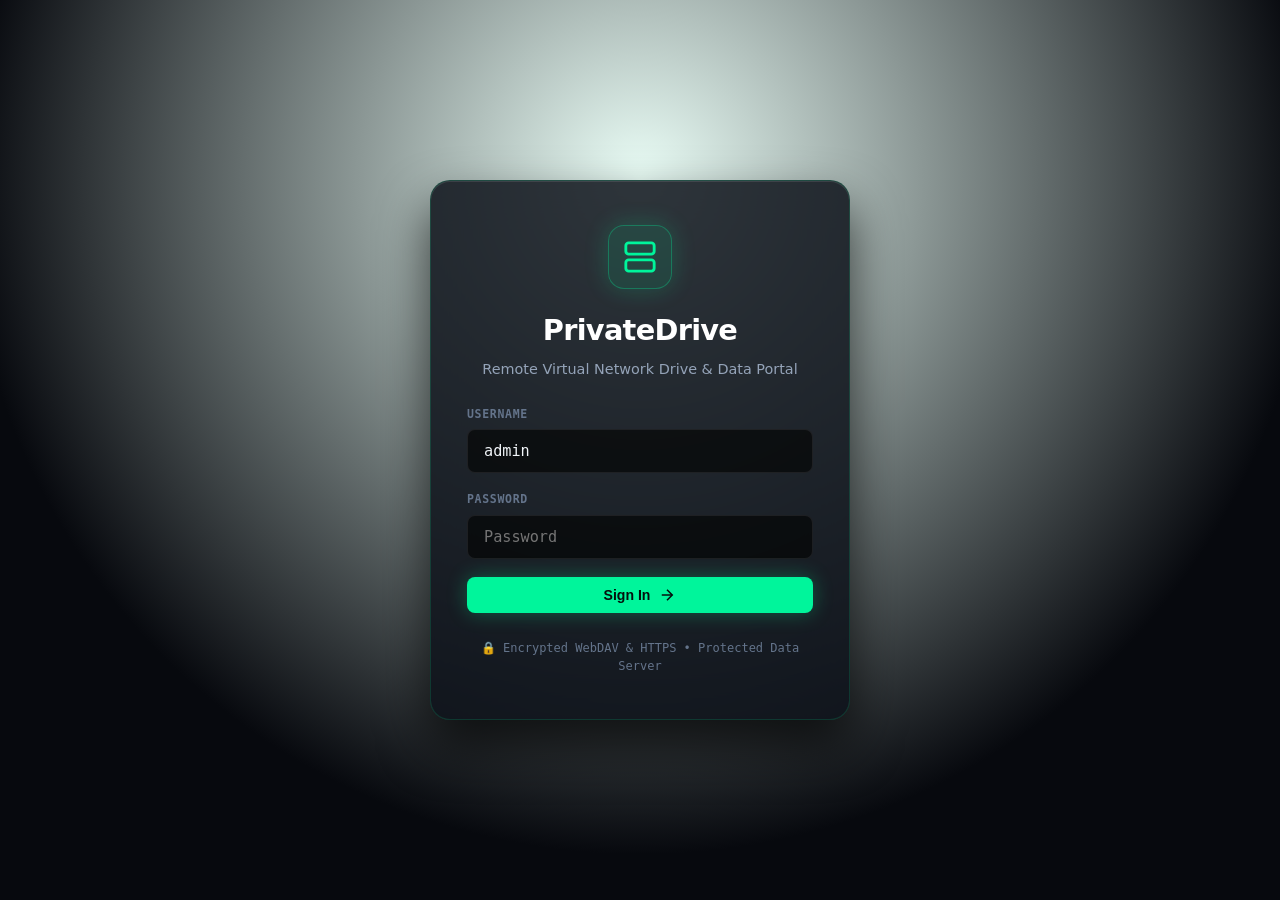
<file: templates/login.html>
<!DOCTYPE html>
<html lang="en">
<head>
    <meta charset="UTF-8">
    <meta name="viewport" content="width=device-width, initial-scale=1.0">
    <title>PrivateDrive - Login</title>
    <link rel="stylesheet" href="/static/style.css">
</head>
<body class="login-body">
    <div class="login-card">
        <div class="brand-icon-big">
            <svg viewBox="0 0 24 24" width="34" height="34" fill="none" stroke="currentColor" stroke-width="2">
                <rect x="2" y="2" width="20" height="8" rx="2" ry="2"></rect>
                <rect x="2" y="14" width="20" height="8" rx="2" ry="2"></rect>
                <line x1="6" y1="6" x2="6.01" y2="6"></line>
                <line x1="6" y1="18" x2="6.01" y2="18"></line>
            </svg>
        </div>
        <h1 class="login-title">PrivateDrive</h1>
        <p class="login-subtitle">Remote Virtual Network Drive & Data Portal</p>

        <form id="loginForm" onsubmit="handleLogin(event)">
            <div class="input-group">
                <label>Username</label>
                <input type="text" id="usernameInput" required autocomplete="username" placeholder="Username" value="admin">
            </div>

            <div class="input-group">
                <label>Password</label>
                <input type="password" id="passwordInput" required autocomplete="current-password" placeholder="Password">
            </div>

            <div id="errorMsg" class="error-badge hidden"></div>

            <button type="submit" id="submitBtn" class="btn-primary btn-full">
                <span>Sign In</span>
                <svg viewBox="0 0 24 24" width="18" height="18" fill="none" stroke="currentColor" stroke-width="2">
                    <line x1="5" y1="12" x2="19" y2="12"></line>
                    <polyline points="12 5 19 12 12 19"></polyline>
                </svg>
            </button>
        </form>

        <div class="login-footer">
            <span>🔒 Encrypted WebDAV & HTTPS • Protected Data Server</span>
        </div>
    </div>

    <script>
        async function handleLogin(e) {
            e.preventDefault();
            const u = document.getElementById('usernameInput').value.trim();
            const p = document.getElementById('passwordInput').value.trim();
            const err = document.getElementById('errorMsg');
            const btn = document.getElementById('submitBtn');

            err.classList.add('hidden');
            btn.disabled = true;
            btn.innerText = 'Verifying...';

            try {
                const res = await fetch('/api/login', {
                    method: 'POST',
                    headers: { 'Content-Type': 'application/json' },
                    body: JSON.stringify({ username: u, password: p })
                });
                const data = await res.json();
                if (res.ok && data.success) {
                    window.location.href = data.redirect || '/';
                } else {
                    err.innerText = data.error || 'Access denied';
                    err.classList.remove('hidden');
                }
            } catch (e) {
                err.innerText = 'Connection error. Please try again.';
                err.classList.remove('hidden');
            } finally {
                btn.disabled = false;
                btn.innerText = 'Sign In';
            }
        }
    </script>
</body>
</html>
</file>
<file: static/style.css>
:root {
    --bg: #07090e;
    --bg-grid: rgba(255, 255, 255, 0.035);
    --card-bg: rgba(14, 18, 27, 0.75);
    --card-hover: rgba(20, 26, 40, 0.85);
    --border: rgba(255, 255, 255, 0.08);
    --border-hover: rgba(0, 245, 155, 0.35);
    --border-glow: rgba(0, 245, 155, 0.15);
    
    /* Brand Accent: Cyber Emerald & Cyan */
    --accent: #00f59b;
    --accent-hover: #00dc8b;
    --accent-glow: rgba(0, 245, 155, 0.2);
    --accent-subtle: rgba(0, 245, 155, 0.1);
    
    --purple-glow: rgba(139, 92, 246, 0.15);
    --text: #f1f5f9;
    --text-muted: #94a3b8;
    --text-subtle: #64748b;
    --mono: 'JetBrains Mono', 'Fira Code', ui-monospace, SFMono-Regular, Menlo, Monaco, Consolas, monospace;
    --sans: system-ui, -apple-system, BlinkMacSystemFont, 'Segoe UI', Roboto, sans-serif;
    --radius: 12px;
}

* { box-sizing: border-box; margin: 0; padding: 0; }

body {
    background-color: var(--bg);
    background-image: 
        radial-gradient(var(--bg-grid) 1px, transparent 1px),
        radial-gradient(circle at 50% 0%, rgba(0, 245, 155, 0.08) 0%, transparent 60%);
    background-size: 28px 28px, 100% 800px;
    background-repeat: repeat, no-repeat;
    color: var(--text);
    font-family: var(--sans);
    line-height: 1.5;
    -webkit-font-smoothing: antialiased;
    min-height: 100vh;
}

.hidden { display: none !important; }
.subtle-text { color: var(--text-muted); font-size: 0.85rem; }
.highlight-text { color: var(--accent); text-decoration: underline; cursor: pointer; }

/* ----------------- Login Screen ----------------- */
.login-body {
    display: flex;
    align-items: center;
    justify-content: center;
    min-height: 100vh;
    padding: 20px;
    background: radial-gradient(circle at 50% 20%, rgba(0, 245, 155, 0.08) 0%, var(--bg) 70%);
}

.login-card {
    background: rgba(14, 18, 27, 0.85);
    backdrop-filter: blur(20px);
    border: 1px solid var(--border-glow);
    border-radius: 20px;
    padding: 44px 36px;
    width: 100%;
    max-width: 420px;
    text-align: center;
    box-shadow: 0 25px 50px rgba(0, 0, 0, 0.7), inset 0 1px 0 rgba(255, 255, 255, 0.1);
}

.brand-icon-big {
    width: 64px;
    height: 64px;
    background: var(--accent-subtle);
    border: 1px solid rgba(0, 245, 155, 0.3);
    color: var(--accent);
    border-radius: 16px;
    display: inline-flex;
    align-items: center;
    justify-content: center;
    margin-bottom: 20px;
    box-shadow: 0 0 25px rgba(0, 245, 155, 0.2);
}

.login-title { font-size: 1.8rem; font-weight: 800; letter-spacing: -0.025em; color: #fff; margin-bottom: 6px; }
.login-subtitle { color: var(--text-muted); font-size: 0.9rem; margin-bottom: 26px; }

.input-group {
    text-align: left;
    margin-bottom: 18px;
}

.input-group label {
    display: block;
    font-family: var(--mono);
    font-size: 0.72rem;
    font-weight: 700;
    color: var(--text-subtle);
    text-transform: uppercase;
    letter-spacing: 0.06em;
    margin-bottom: 6px;
}

.input-group input {
    width: 100%;
    background: rgba(0, 0, 0, 0.6);
    border: 1px solid var(--border);
    border-radius: 8px;
    padding: 12px 16px;
    color: var(--text);
    font-family: var(--mono);
    font-size: 0.95rem;
    outline: none;
    transition: all 0.2s;
}

.input-group input:focus {
    border-color: var(--accent);
    box-shadow: 0 0 0 3px var(--accent-subtle);
}

.error-badge {
    background: rgba(239, 68, 68, 0.12);
    border: 1px solid rgba(239, 68, 68, 0.3);
    color: #fca5a5;
    padding: 10px 14px;
    border-radius: 8px;
    font-size: 0.85rem;
    margin-bottom: 18px;
    text-align: left;
}

.login-footer {
    margin-top: 26px;
    font-family: var(--mono);
    font-size: 0.75rem;
    color: var(--text-subtle);
}

/* ----------------- Status Ribbon ----------------- */
.status-ribbon {
    background: rgba(0, 0, 0, 0.6);
    border-bottom: 1px solid var(--border);
    padding: 6px 24px;
    display: flex;
    align-items: center;
    justify-content: space-between;
    font-family: var(--mono);
    font-size: 0.75rem;
    color: var(--text-subtle);
}

.status-metrics {
    display: flex;
    gap: 18px;
    align-items: center;
}

.metric-pill {
    display: inline-flex;
    align-items: center;
    gap: 6px;
}
.metric-pill strong { color: var(--accent); font-weight: 500; }

/* ----------------- Navbar ----------------- */
.navbar {
    background: rgba(7, 9, 14, 0.85);
    backdrop-filter: blur(16px);
    -webkit-backdrop-filter: blur(16px);
    border-bottom: 1px solid var(--border);
    padding: 14px 28px;
    display: flex;
    justify-content: space-between;
    align-items: center;
    position: sticky;
    top: 0;
    z-index: 100;
}

.nav-brand { display: flex; align-items: center; gap: 14px; }

.brand-icon {
    width: 38px; height: 38px;
    background: linear-gradient(135deg, rgba(0, 245, 155, 0.2), rgba(139, 92, 246, 0.1));
    border: 1px solid var(--border-glow);
    color: var(--accent);
    border-radius: 10px;
    display: flex; align-items: center; justify-content: center;
    box-shadow: 0 0 15px var(--accent-subtle);
}

.brand-name {
    font-size: 1.15rem;
    font-weight: 800;
    letter-spacing: -0.02em;
    background: linear-gradient(to right, #ffffff, #cbd5e1);
    -webkit-background-clip: text;
    -webkit-text-fill-color: transparent;
}

.badge-online {
    font-family: var(--mono);
    font-size: 0.75rem;
    color: var(--accent);
    background: var(--accent-subtle);
    border: 1px solid rgba(0, 245, 155, 0.25);
    padding: 2px 8px;
    border-radius: 20px;
    font-weight: 500;
    display: inline-flex; align-items: center; gap: 6px;
}

.pulse-dot {
    width: 6px; height: 6px;
    background: var(--accent);
    border-radius: 50%;
    animation: neonPulse 2s infinite;
}
@keyframes neonPulse {
    0% { transform: scale(0.9); box-shadow: 0 0 0 0 rgba(0, 245, 155, 0.8); }
    70% { transform: scale(1.1); box-shadow: 0 0 0 6px rgba(0, 245, 155, 0); }
    100% { transform: scale(0.9); box-shadow: 0 0 0 0 rgba(0, 245, 155, 0); }
}

.nav-actions { display: flex; align-items: center; gap: 10px; }
.container { max-width: 1080px; margin: 0 auto; padding: 28px 20px 80px; }

/* ----------------- Buttons ----------------- */
.btn-primary, .btn-secondary, .btn-danger {
    display: inline-flex; align-items: center; justify-content: center; gap: 8px;
    padding: 9px 18px; font-weight: 600; font-size: 0.88rem;
    border-radius: 8px; border: none; cursor: pointer; text-decoration: none;
    transition: all 0.2s cubic-bezier(0.16, 1, 0.3, 1);
}

.btn-primary {
    background: var(--accent);
    color: #04100c;
    box-shadow: 0 0 20px rgba(0, 245, 155, 0.3);
}
.btn-primary:hover {
    background: var(--accent-hover);
    box-shadow: 0 0 25px rgba(0, 245, 155, 0.5);
    transform: translateY(-1px);
}
.btn-primary:active { transform: scale(0.98); }

.btn-secondary {
    background: rgba(255, 255, 255, 0.04);
    border: 1px solid var(--border);
    color: var(--text);
}
.btn-secondary:hover {
    background: rgba(255, 255, 255, 0.08);
    border-color: rgba(255, 255, 255, 0.2);
    transform: translateY(-1px);
}

.btn-danger {
    background: rgba(239, 68, 68, 0.1);
    color: #f87171;
    border: 1px solid rgba(239, 68, 68, 0.2);
}
.btn-danger:hover {
    background: rgba(239, 68, 68, 0.2);
    border-color: rgba(239, 68, 68, 0.35);
}

.btn-sm { padding: 6px 12px; font-size: 0.8rem; }
.btn-full { width: 100%; }

.btn-icon-subtle {
    background: transparent; border: none; color: var(--text-muted);
    cursor: pointer; padding: 6px; border-radius: 6px; display: flex; align-items: center;
    transition: all 0.15s;
}
.btn-icon-subtle:hover {
    color: var(--accent);
    background: var(--accent-subtle);
}

/* ----------------- Hero Drive Banner ----------------- */
.drive-banner {
    position: relative;
    background: linear-gradient(135deg, rgba(14, 22, 34, 0.85) 0%, rgba(9, 13, 20, 0.95) 100%);
    border: 1px solid var(--border-glow);
    border-radius: 16px;
    padding: 32px 30px;
    margin-bottom: 24px;
    box-shadow: 0 10px 30px rgba(0, 0, 0, 0.4), inset 0 1px 0 rgba(255, 255, 255, 0.1);
    overflow: hidden;
}

.drive-banner::after {
    content: '';
    position: absolute;
    top: 0; right: 0;
    width: 280px; height: 280px;
    background: radial-gradient(circle, rgba(0, 245, 155, 0.12) 0%, transparent 70%);
    pointer-events: none;
}

.banner-badge {
    display: inline-flex;
    align-items: center;
    gap: 6px;
    font-family: var(--mono);
    font-size: 0.72rem;
    font-weight: 700;
    color: var(--accent);
    background: var(--accent-subtle);
    border: 1px solid rgba(0, 245, 155, 0.3);
    padding: 3px 10px;
    border-radius: 4px;
    letter-spacing: 0.08em;
    margin-bottom: 12px;
}

.drive-banner h2 {
    font-size: 1.6rem;
    font-weight: 800;
    letter-spacing: -0.025em;
    margin-bottom: 8px;
    color: #fff;
}
.banner-sub { color: var(--text-muted); font-size: 0.92rem; max-width: 680px; margin-bottom: 24px; }

/* ----------------- Credentials Grid ----------------- */
.credentials-grid {
    display: grid;
    grid-template-columns: 2fr 1fr 1fr;
    gap: 12px;
}

.cred-card {
    background: rgba(0, 0, 0, 0.5);
    border: 1px solid var(--border);
    border-radius: 10px;
    padding: 14px 18px;
    transition: border-color 0.2s;
}
.cred-card:hover { border-color: rgba(255, 255, 255, 0.18); }

.cred-label {
    display: block;
    font-family: var(--mono);
    font-size: 0.68rem;
    font-weight: 700;
    color: var(--text-subtle);
    letter-spacing: 0.06em;
    margin-bottom: 6px;
}

.cred-value-row {
    display: flex;
    align-items: center;
    justify-content: space-between;
    gap: 8px;
}

.cred-val {
    font-family: var(--mono);
    font-size: 0.95rem;
    font-weight: 600;
    color: #e2e8f0;
    word-break: break-all;
}

/* ----------------- Setup Guide Box ----------------- */
.guide-box {
    background: var(--card-bg);
    border: 1px solid var(--border);
    border-radius: 16px;
    padding: 26px;
    margin-bottom: 28px;
    box-shadow: 0 4px 20px rgba(0, 0, 0, 0.2);
}

.guide-tabs {
    display: flex;
    gap: 8px;
    border-bottom: 1px solid var(--border);
    padding-bottom: 14px;
    margin-bottom: 20px;
    overflow-x: auto;
}

.guide-tab-btn {
    background: transparent;
    border: 1px solid transparent;
    color: var(--text-muted);
    font-size: 0.88rem;
    font-weight: 600;
    padding: 8px 16px;
    border-radius: 6px;
    cursor: pointer;
    display: inline-flex;
    align-items: center;
    gap: 8px;
    transition: all 0.15s;
}
.guide-tab-btn:hover { color: #fff; background: rgba(255, 255, 255, 0.04); }
.guide-tab-btn.active {
    background: rgba(0, 245, 155, 0.08);
    color: var(--accent);
    border-color: rgba(0, 245, 155, 0.25);
}

.guide-panel { display: none; }
.guide-panel.active { display: block; }

.guide-fast-command {
    background: #030508;
    border: 1px solid rgba(0, 245, 155, 0.2);
    border-radius: 10px;
    padding: 16px 20px;
    margin-bottom: 22px;
}

.cmd-label {
    display: block;
    font-family: var(--mono);
    font-size: 0.8rem;
    font-weight: 600;
    color: var(--accent);
    margin-bottom: 10px;
}

.code-box {
    display: flex;
    align-items: center;
    justify-content: space-between;
    gap: 14px;
    background: rgba(255, 255, 255, 0.03);
    border: 1px solid var(--border);
    border-radius: 8px;
    padding: 10px 14px;
}

.code-box code {
    font-family: var(--mono);
    font-size: 0.88rem;
    color: #e2e8f0;
    word-break: break-all;
}

.steps-list {
    margin-left: 20px;
    display: flex;
    flex-direction: column;
    gap: 12px;
    font-size: 0.92rem;
    color: #cbd5e1;
}

.steps-list h4 { margin-left: -20px; margin-bottom: 8px; font-size: 0.95rem; color: #fff; }

.inline-code {
    background: rgba(255, 255, 255, 0.08);
    border: 1px solid var(--border);
    padding: 2px 7px;
    border-radius: 4px;
    font-family: var(--mono);
    font-size: 0.85rem;
    color: var(--accent);
}

/* ----------------- Section Cards ----------------- */
.section-card {
    background: var(--card-bg);
    border: 1px solid var(--border);
    border-radius: 16px;
    padding: 26px;
    margin-bottom: 28px;
}

.section-header {
    display: flex;
    align-items: center;
    justify-content: space-between;
    margin-bottom: 20px;
    flex-wrap: wrap;
    gap: 12px;
}

.section-title { font-size: 1.2rem; font-weight: 700; letter-spacing: -0.015em; color: #fff; }
.section-actions { display: flex; gap: 8px; }

/* ----------------- Drop Zone ----------------- */
.drop-zone {
    border: 1px dashed rgba(255, 255, 255, 0.15);
    border-radius: var(--radius);
    background: rgba(0, 0, 0, 0.35);
    padding: 34px 20px;
    text-align: center;
    cursor: pointer;
    margin-bottom: 20px;
    transition: all 0.2s;
}
.drop-zone:hover {
    border-color: var(--accent);
    background: rgba(0, 245, 155, 0.03);
}

.drop-zone-icon {
    width: 48px; height: 48px;
    background: var(--accent-subtle);
    color: var(--accent);
    border-radius: 12px;
    display: inline-flex; align-items: center; justify-content: center;
    margin-bottom: 12px;
}

.drop-zone h3 { font-size: 1.05rem; font-weight: 600; margin-bottom: 4px; }
.drop-zone p { font-size: 0.85rem; color: var(--text-muted); }

/* ----------------- File List ----------------- */
.file-list { display: flex; flex-direction: column; gap: 8px; }

.file-row {
    background: rgba(0, 0, 0, 0.45);
    border: 1px solid var(--border);
    border-radius: 8px;
    padding: 12px 18px;
    display: flex;
    align-items: center;
    justify-content: space-between;
    transition: all 0.15s;
}
.file-row:hover {
    background: var(--card-hover);
    border-color: rgba(255, 255, 255, 0.15);
    transform: translateX(2px);
}

.file-info { display: flex; align-items: center; gap: 14px; overflow: hidden; }
.file-name { font-weight: 600; font-size: 0.92rem; color: #f1f5f9; text-overflow: ellipsis; overflow: hidden; white-space: nowrap; }

/* ----------------- Clipboard Notes ----------------- */
.notes-input-row {
    display: flex;
    gap: 10px;
    margin: 16px 0;
}

.notes-input-row input {
    flex: 1;
    background: rgba(0, 0, 0, 0.5);
    border: 1px solid var(--border);
    border-radius: 8px;
    padding: 11px 16px;
    color: var(--text);
    font-size: 0.9rem;
    outline: none;
    transition: border-color 0.15s;
}
.notes-input-row input:focus { border-color: var(--accent); }

.notes-list { display: flex; flex-direction: column; gap: 8px; }
.note-row {
    background: rgba(0, 0, 0, 0.45);
    border: 1px solid var(--border);
    border-radius: 8px;
    padding: 12px 16px;
    display: flex;
    align-items: center;
    justify-content: space-between;
}

/* ----------------- Modals ----------------- */
.modal-backdrop {
    position: fixed; top: 0; left: 0; width: 100vw; height: 100vh;
    background: rgba(0, 0, 0, 0.8);
    backdrop-filter: blur(12px);
    -webkit-backdrop-filter: blur(12px);
    display: flex; align-items: center; justify-content: center;
    padding: 20px; z-index: 1000;
}

.modal-content {
    background: #0e121b;
    border: 1px solid var(--border-glow);
    border-radius: 18px; width: 100%; max-width: 400px;
    padding: 28px; text-align: center;
    box-shadow: 0 25px 50px rgba(0, 0, 0, 0.7);
}

.modal-header { display: flex; justify-content: space-between; align-items: center; margin-bottom: 16px; }
.btn-close { background: transparent; border: none; color: var(--text-muted); font-size: 1.5rem; cursor: pointer; }
.btn-close:hover { color: #fff; }

.qr-box {
    background: #fff;
    padding: 16px;
    border-radius: 12px;
    display: inline-block;
    margin: 16px 0;
    box-shadow: 0 0 30px rgba(0, 245, 155, 0.2);
}
.qr-url-text { font-family: var(--mono); font-size: 0.8rem; color: var(--text-muted); word-break: break-all; }

/* ----------------- Toast ----------------- */
.toast {
    position: fixed; bottom: 28px; right: 28px;
    background: #0d121c;
    border: 1px solid var(--accent);
    color: var(--text);
    padding: 12px 22px;
    border-radius: 8px;
    box-shadow: 0 10px 30px rgba(0, 0, 0, 0.6), 0 0 20px var(--accent-subtle);
    z-index: 2000;
    font-size: 0.88rem;
    font-weight: 500;
    display: flex;
    align-items: center;
    gap: 8px;
    animation: toastSlide 0.2s ease-out;
}
@keyframes toastSlide {
    from { opacity: 0; transform: translateY(12px); }
    to { opacity: 1; transform: translateY(0); }
}

.empty-state { text-align: center; padding: 34px; color: var(--text-muted); font-size: 0.9rem; }

/* ----------------- Folder Switcher & Presets ----------------- */
.btn-xs {
    padding: 3px 8px;
    font-size: 0.74rem;
    border-radius: 5px;
    cursor: pointer;
    display: inline-flex;
    align-items: center;
}
.storage-path-bar {
    display: flex;
    align-items: center;
    gap: 8px;
    flex-wrap: wrap;
    margin-top: 4px;
}
.folder-modal {
    max-width: 480px;
}
.folder-presets-grid {
    display: flex;
    flex-wrap: wrap;
    gap: 6px;
    margin-bottom: 8px;
}
.preset-chip {
    background: rgba(255, 255, 255, 0.04);
    border: 1px solid var(--border);
    color: var(--text-muted);
    font-size: 0.78rem;
    padding: 6px 12px;
    border-radius: 6px;
    cursor: pointer;
    transition: all 0.15s;
    font-family: inherit;
}
.preset-chip:hover {
    background: rgba(0, 245, 155, 0.08);
    border-color: var(--accent);
    color: #fff;
}
.preset-chip.active {
    background: rgba(0, 245, 155, 0.15);
    border-color: var(--accent);
    color: var(--accent);
    font-weight: 600;
}
.custom-folder-input {
    width: 100%;
    background: #090c10;
    border: 1px solid var(--border);
    border-radius: 8px;
    padding: 9px 12px;
    color: #fff;
    font-family: var(--mono);
    font-size: 0.84rem;
    box-sizing: border-box;
    transition: border-color 0.15s;
}
.custom-folder-input:focus {
    outline: none;
    border-color: var(--accent);
    box-shadow: 0 0 10px rgba(0, 245, 155, 0.2);
}

@media (max-width: 768px) {
    .credentials-grid { grid-template-columns: 1fr; }
    .hide-mobile { display: none; }
    .code-box { flex-direction: column; align-items: flex-start; }
    .status-metrics { display: none; }
}
</file>
